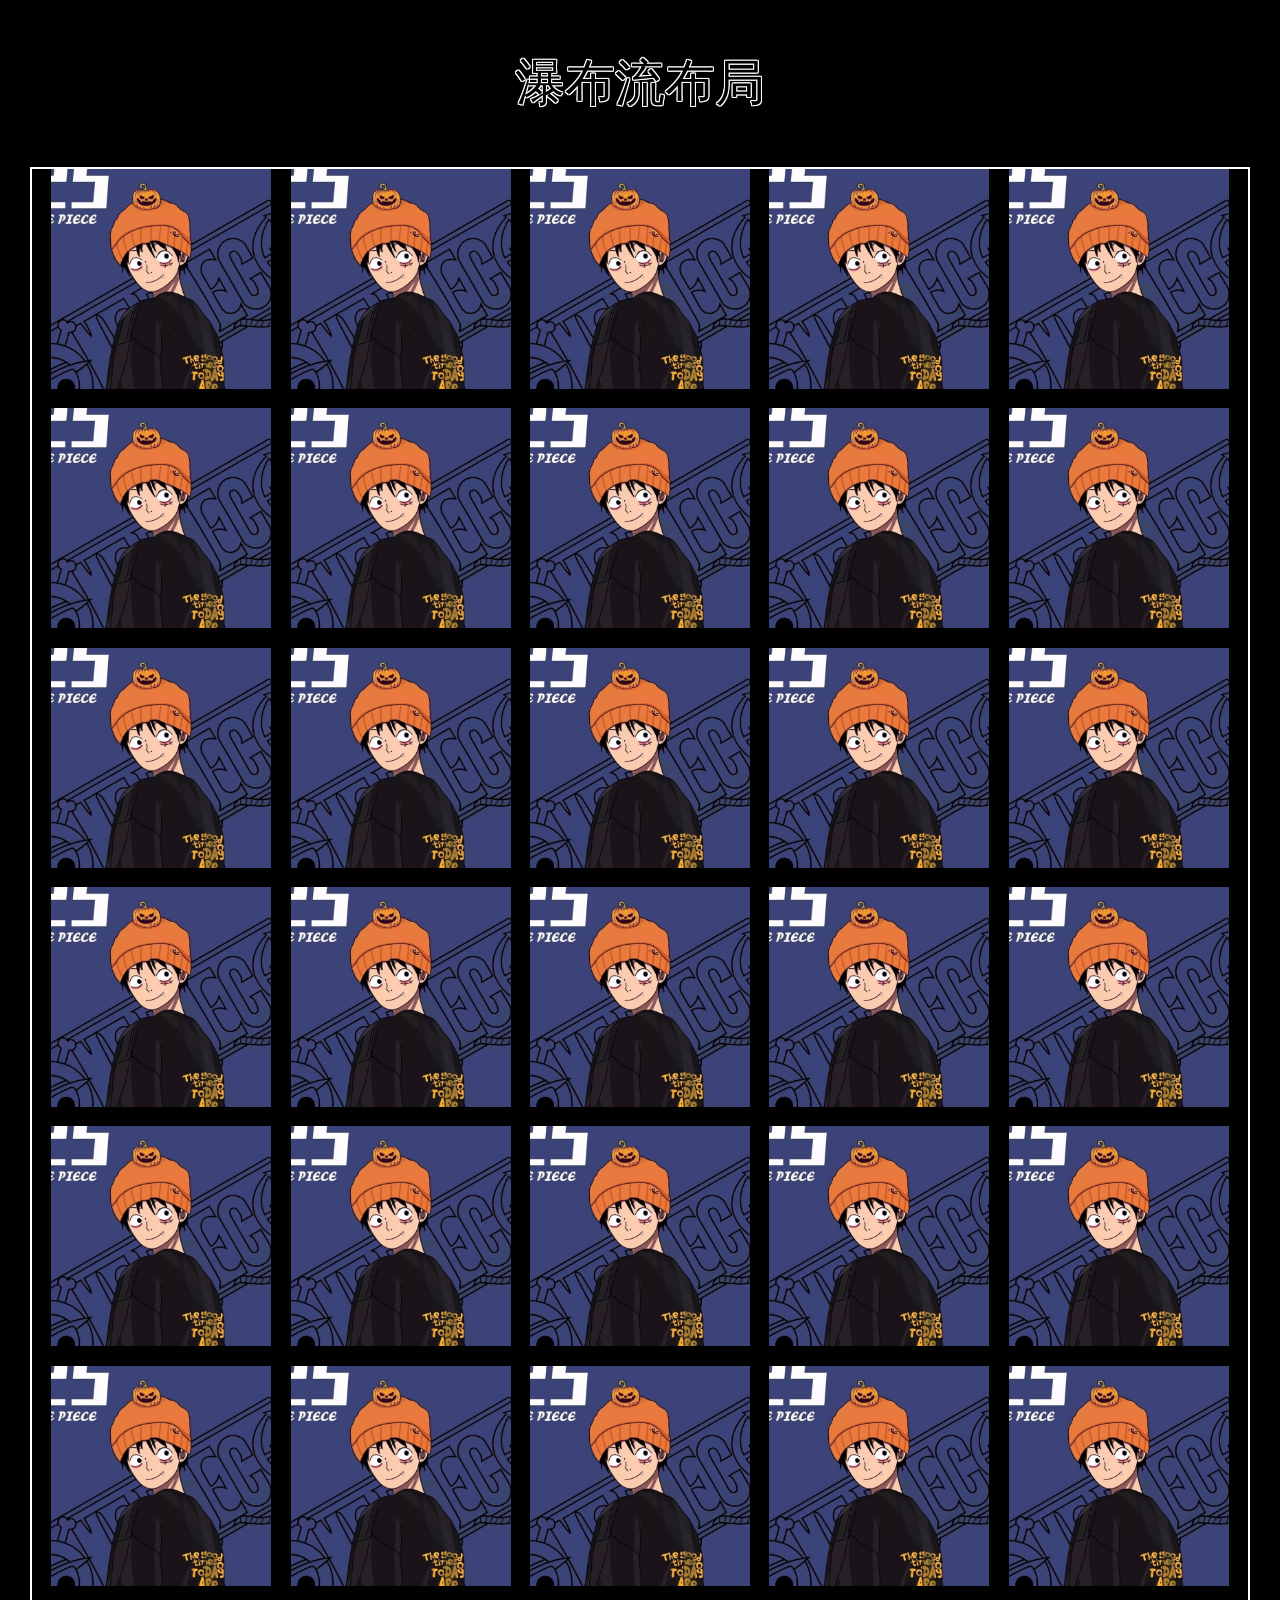
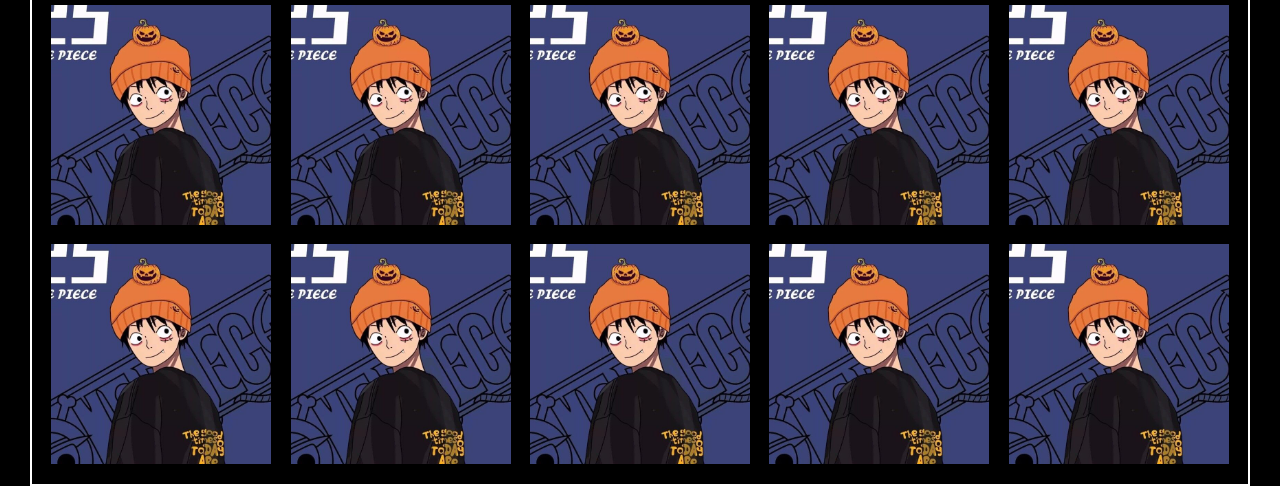
<file: 案例/瀑布流布局/index.html>
<!DOCTYPE html>
<html lang="en">
  <head>
    <meta charset="UTF-8" />
    <meta http-equiv="X-UA-Compatible" content="IE=edge" />
    <meta name="viewport" content="width=device-width, initial-scale=1.0" />
    <title>瀑布流布局</title>
  </head>
  <body>
    <style>
      * {
        margin: 0;
        padding: 0;
      }
      body {
        background-color: #000;
      }
      .text {
        color: #000;
        text-align: center;
        font-size: 50px;
        margin: 50px 0;
        text-shadow: 1px 0 #fff, 1px 1px #fff, 1px -1px #fff, 0 1px #fff, 0 -1px #fff, -1px 0 #fff, -1px -1px #fff,
          -1px 1px #fff;
      }
      #container {
        width: 95%;
        position: relative;
        border: 2px solid #fff;
        margin: 0 auto;
      }

      #container img {
        position: absolute;
        width: 220px;
        transition: all 0.5s;
      }
    </style>

    <div class="text">瀑布流布局</div>

    <div id="container"></div>
    <script src="./index.js"></script>
  </body>
</html>
</file>
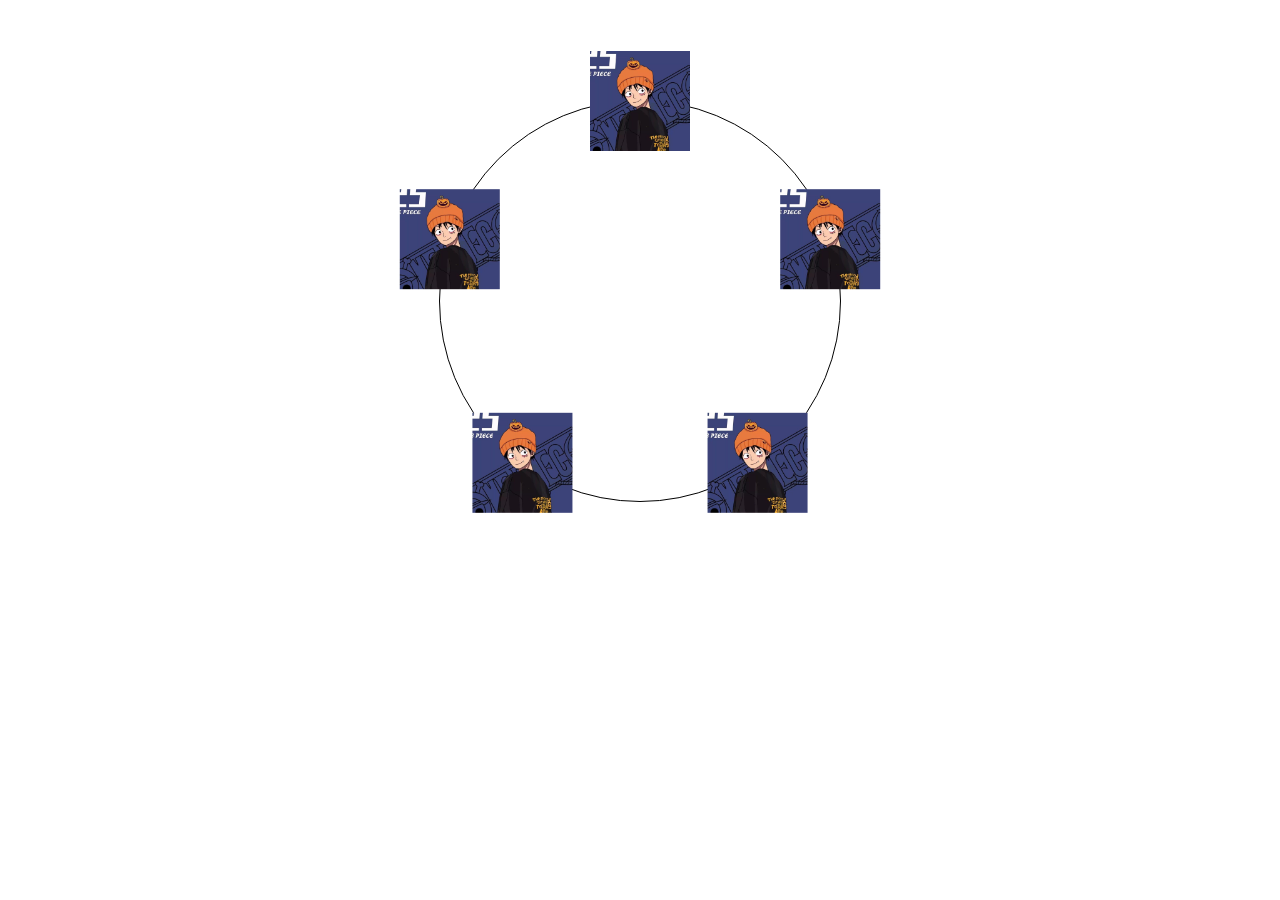
<file: 案例/环形旋转/index.html>
<!DOCTYPE html>
<html lang="en">
  <head>
    <meta charset="UTF-8" />
    <meta http-equiv="X-UA-Compatible" content="IE=edge" />
    <meta name="viewport" content="width=device-width, initial-scale=1.0" />
    <title>环形旋转</title>
  </head>
  <body>
    <style>
      .container {
        width: 400px;
        height: 400px;
        margin: 100px auto;
        border: 1px solid;
        border-radius: 50%;
        position: relative;
        animation: rotate linear infinite 20s;
      }

      .item {
        width: 100px;
        height: 100px;
        position: absolute;
        left: calc(50% - 50px);
        top: calc(50% - 50px);
      }
      .item img {
        display: block;
        width: 100%;
        height: 100%;
        animation: rotate linear infinite 20s reverse;
      }

      @keyframes rotate {
        to {
          transform: rotate(360deg);
        }
      }
    </style>

    <div class="container">
      <div class="item">
        <img src="../瀑布流布局/aaa.jpg" alt="" />
      </div>
      <div class="item">
        <img src="../瀑布流布局/aaa.jpg" alt="" />
      </div>
      <div class="item">
        <img src="../瀑布流布局/aaa.jpg" alt="" />
      </div>
      <div class="item">
        <img src="../瀑布流布局/aaa.jpg" alt="" />
      </div>
      <div class="item">
        <img src="../瀑布流布局/aaa.jpg" alt="" />
      </div>
    </div>

    <script>
      (function () {
        const itemsDom = document.querySelectorAll('.item');
        const r = document.querySelector('.container').clientWidth / 2;
        const count = itemsDom.length;
        const pDeg = 360 / count;
        for (let index = 0; index < count; index++) {
          let t = index * pDeg;
          t = (Math.PI / 180) * t;
          const x = Math.sin(t) * r;
          const y = -Math.cos(t) * r;
          itemsDom[index].style.transform = `translate(${x}px,${y}px)`;
        }
      })();
    </script>
  </body>
</html>
</file>
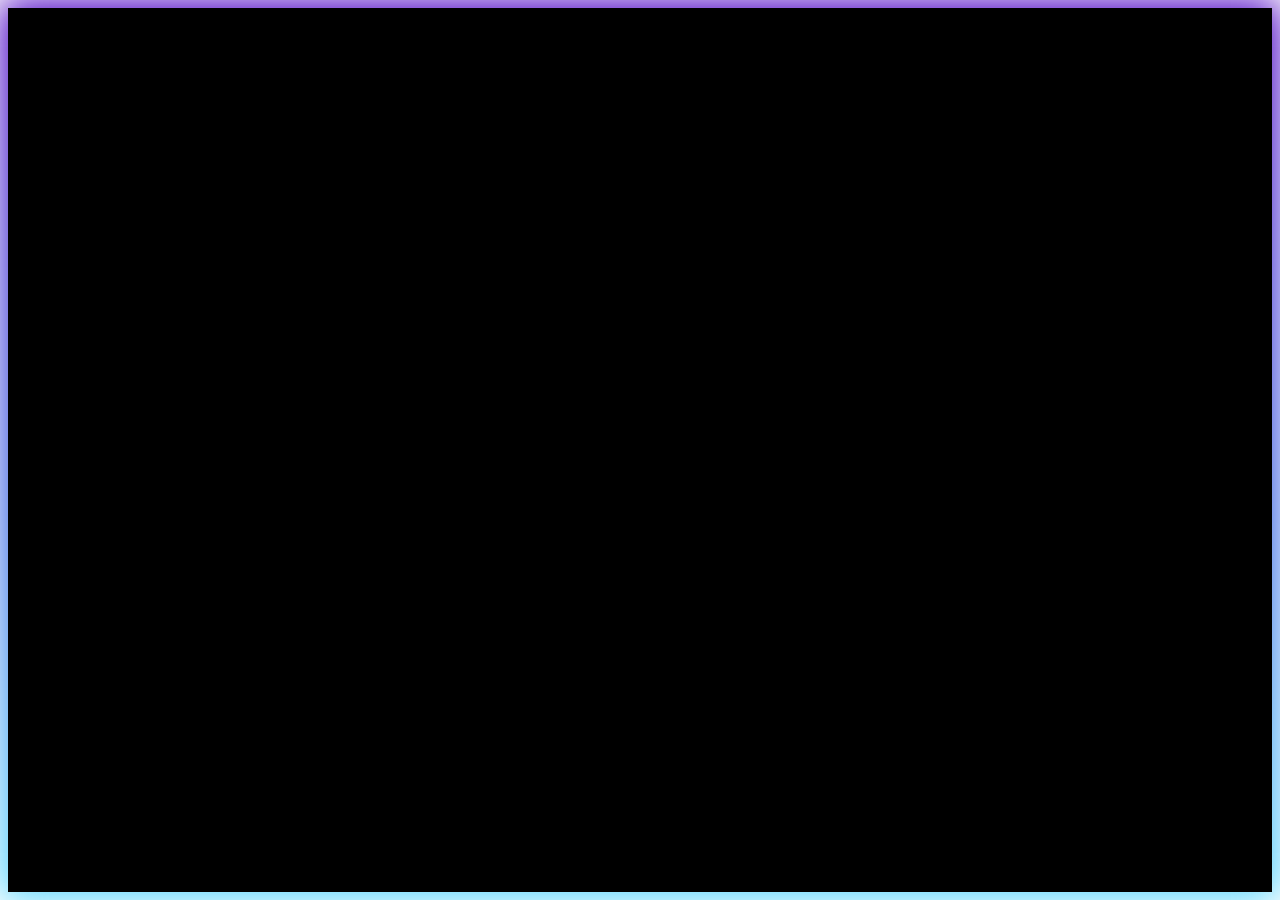
<file: CSS/背景渐变动画.html>
<!DOCTYPE html>
<html lang="en">
  <head>
    <meta charset="UTF-8" />
    <meta http-equiv="X-UA-Compatible" content="IE=edge" />
    <meta name="viewport" content="width=device-width, initial-scale=1.0" />
    <title>背景渐变动画</title>
  </head>
  <style>
    .card::before {
      content: '';
      position: absolute;
      inset: 0px;
      background: inherit;
      border-radius: inherit;
      z-index: -1;
      filter: blur(20px);
    }

    .card::after {
      content: '';
      position: absolute;
      inset: 8px;
      background: #000;
      border-radius: inherit;
    }

    .card {
      background-image: linear-gradient(0deg, #5ddcff, #3c67e3 43%, #4e00c2);
    }
  </style>
  <body>
    <div class="card"></div>
  </body>
</html>
</file>
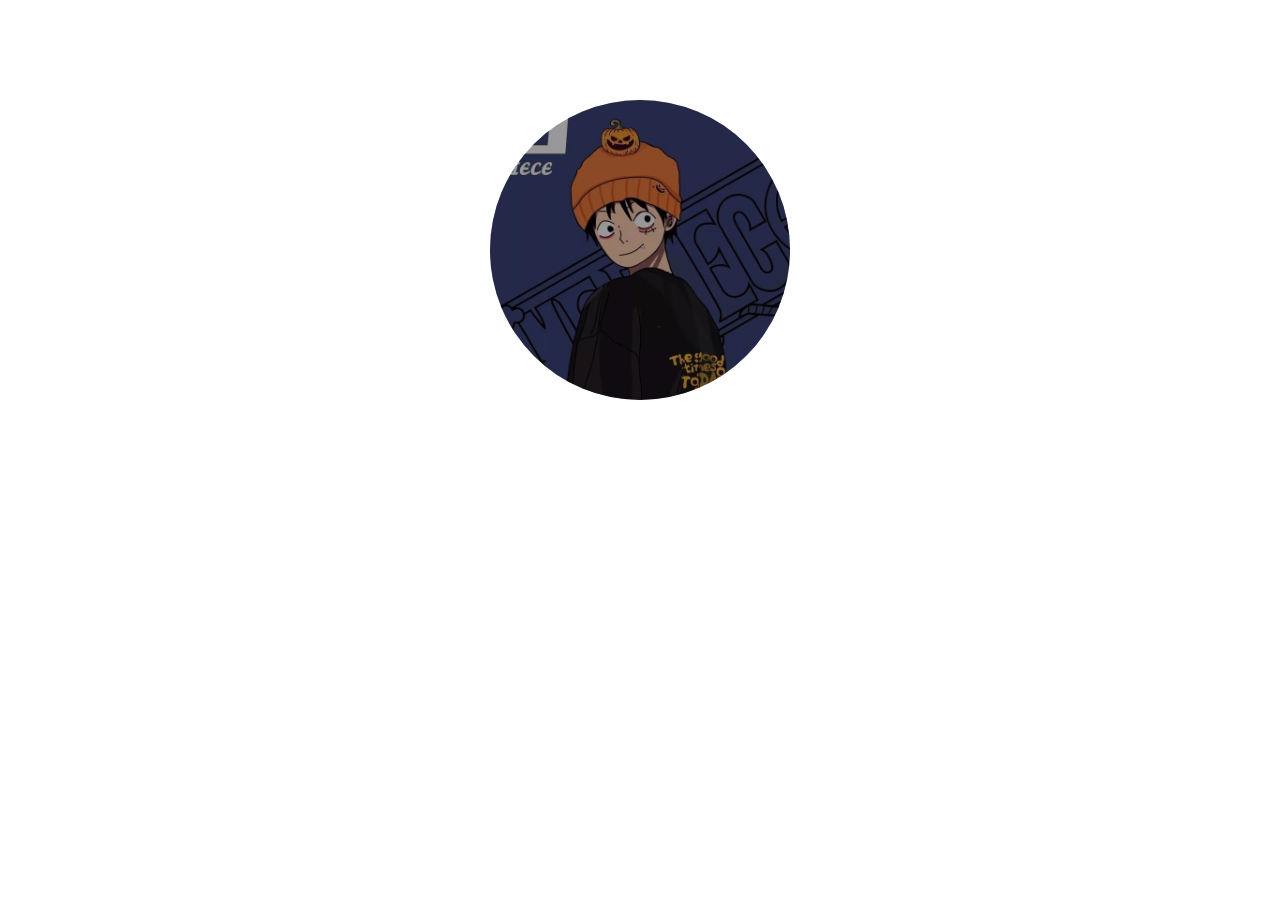
<file: 案例/圆形放大效果.html>
<!DOCTYPE html>
<html lang="en">
  <head>
    <meta charset="UTF-8" />
    <meta http-equiv="X-UA-Compatible" content="IE=edge" />
    <meta name="viewport" content="width=device-width, initial-scale=1.0" />
    <title>圆形放大效果</title>
  </head>
  <body>
    <style>
      .container {
        cursor: pointer;
        position: relative;
        border-radius: 50%;
        margin: 100px auto;
        width: 300px;
        height: 300px;
        background: url(./瀑布流布局/aaa.jpg);
        background-size: 100% auto;
        background-repeat: no-repeat;
        background-position: 0 0;
      }

      .container::before,
      .container::after {
        content: '';
        display: block;
        position: absolute;
        width: 100%;
        height: 100%;
        left: 0;
        right: 0;
        border-radius: 50%;
      }

      .container::before {
        background: rgba(0, 0, 0, 0.4);
      }

      .container::after {
        background: inherit;
        transition: 0.3s;
        clip-path: circle(0% at 50% 50%);
      }

      .container:hover::after {
        clip-path: circle(50% at 50% 50%);
      }
    </style>

    <div class="container"></div>
  </body>
</html>
</file>
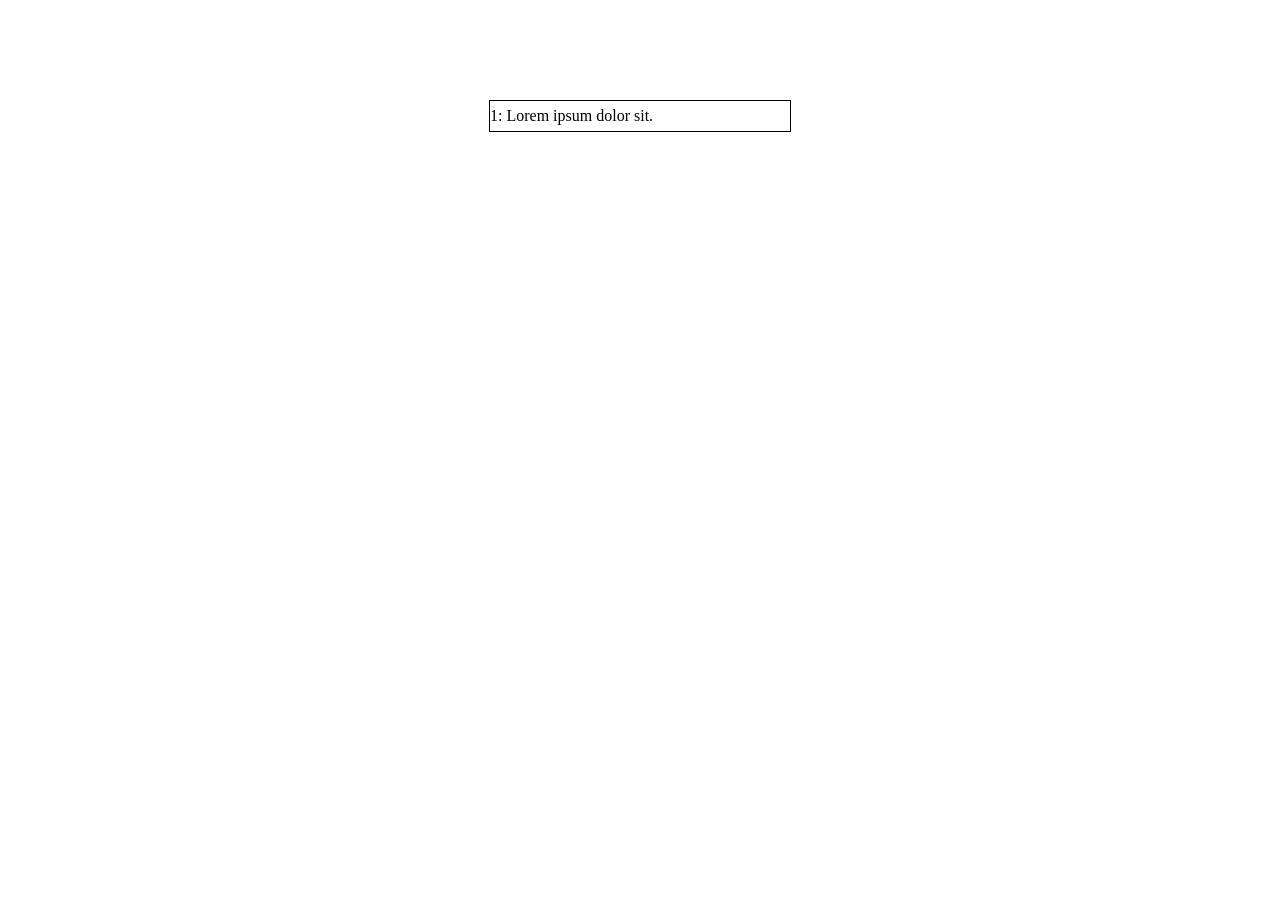
<file: 案例/文字无缝滚动.html>
<!DOCTYPE html>
<html lang="en">
  <head>
    <meta charset="UTF-8" />
    <meta http-equiv="X-UA-Compatible" content="IE=edge" />
    <meta name="viewport" content="width=device-width, initial-scale=1.0" />
    <title>文字无缝滚动</title>
  </head>
  <body>
    <style>
      .container {
        width: 300px;
        margin: 100px auto;
        height: 30px;
        border: 1px solid;
        overflow: hidden;
        transition: 0.5s;
      }

      .item {
        height: 30px;
        line-height: 30px;
      }
    </style>
    <div class="container">
      <div class="item">1: Lorem ipsum dolor sit.</div>
      <div class="item">2: Lorem ipsum dolor sit.</div>
      <div class="item">3: Lorem ipsum dolor sit.</div>
      <div class="item">4: Lorem ipsum dolor sit.</div>
    </div>

    <script>
      (function () {
        const listDom = document.querySelector('.container');
        const firstDom = listDom.children[0];
        const newDom = firstDom.cloneNode(true);
        listDom.appendChild(newDom);

        const duration = 2000;
        setInterval(moveNext, duration);

        let curIndex = 0;
        const itemHeight = 30;
        function moveNext() {
          let from = curIndex * itemHeight; //开始滚动的高度
          curIndex++;
          const to = curIndex * itemHeight; //下一次滚动的高度
          const totalDuration = 500; // 变化总时间
          const gapDuration = 10; // 变化的间隔时间
          const changeCount = totalDuration / gapDuration; //变化的次数
          const dis = (to - from) / changeCount; //每次变化的量

          let timerId = setInterval(() => {
            from += dis;
            if (from >= to) {
              clearInterval(timerId);
              if (curIndex === listDom.children.length - 1) {
                from = 0;
                curIndex = 0;
              }
            }
            listDom.scrollTop = from;
          }, gapDuration);
        }
      })();

      // function run() {
      //   requestAnimationFrame((ev) => {
      //     setTimeout(() => {
      //       console.log('requestAnimationFrame ');
      //       run();
      //     }, 1000);
      //   });
      // }
      // run();

      // function run2() {
      //   console.log(' requestAnimationFrame');
      //   requestAnimationFrame(run2);
      // }
      // run2();
    </script>
  </body>
</html>
</file>
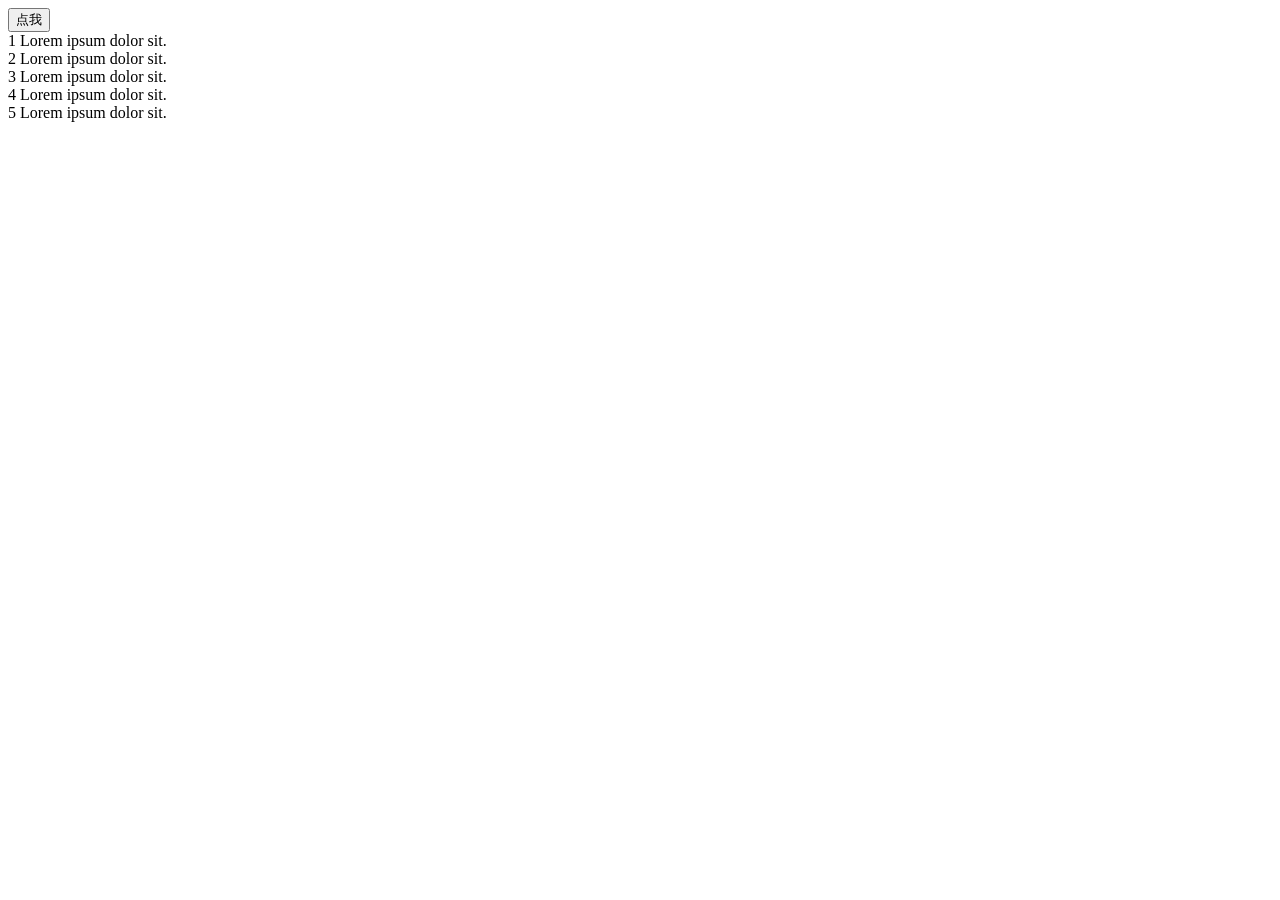
<file: 案例/高度自动过度效果.html>
<!DOCTYPE html>
<html lang="en">
  <head>
    <meta charset="UTF-8" />
    <meta http-equiv="X-UA-Compatible" content="IE=edge" />
    <meta name="viewport" content="width=device-width, initial-scale=1.0" />
    <title>高度自动过度效果</title>
  </head>
  <body>
    <style>
      .container {
        position: relative;
      }
    </style>

    <div class="container">
      <button>点我</button>

      <div>
        <div class="item">1 Lorem ipsum dolor sit.</div>
        <div class="item">2 Lorem ipsum dolor sit.</div>
        <div class="item">3 Lorem ipsum dolor sit.</div>
        <div class="item">4 Lorem ipsum dolor sit.</div>
        <div class="item">5 Lorem ipsum dolor sit.</div>
      </div>
    </div>
  </body>
</html>
</file>
